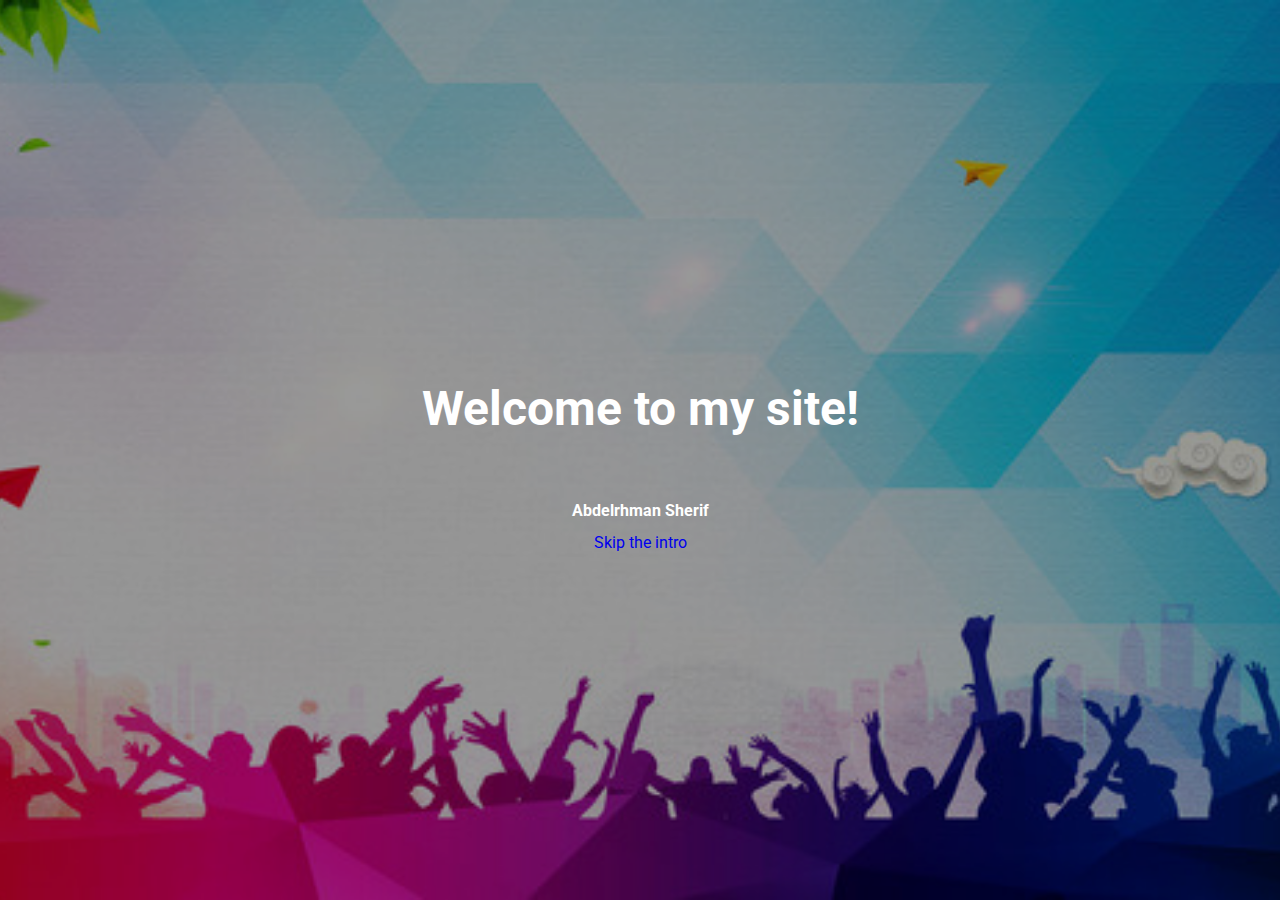
<file: index.html>
<!DOCTYPE html>
<html lang="en">

<head>
  <meta charset="UTF-8" />
  <meta name="viewport" content="width=device-width, initial-scale=1.0" />
  <meta http-equiv="refresh" content="5;url=./home.html" />
  <!-- local stylesheet -->
  <link rel="stylesheet" href="style.css" />
  <!-- Google fonts -->
  <link rel="preconnect" href="https://fonts.googleapis.com" />
  <link rel="preconnect" href="https://fonts.gstatic.com" crossorigin />
  <link href="https://fonts.googleapis.com/css2?family=Roboto:wght@300;400;700&display=swap" rel="stylesheet" />
  <title>Assignment 01 - Abdelrhman Sherif</title>
</head>

<body>
  <!-- 2-	Create welcome page and name it (welcome.html) that contains a welcome statement and your name in new line, and welcome image on the center of the page.
a.	Change the font and color of the welcome statement.
b.	Change the background color of the page.
c.	Make the page after 5 seconds; redirect the user to another page named (Home.htm).
d.	Make (skip Intro) link on the center bottom of the page that skips welcome page, and opens (Home.html) page in the same browser window.
 -->
  <main class="main">
    <img src="./assets/welcome image.jpg" class="main-bg" />
    <div class="overlay"></div>
    <h1>Welcome to my site!</h1>
    <br />
    <h2>Abdelrhman Sherif</h2>
    <a href="./home.html" class="skip-link">Skip the intro</a>
  </main>
</body>

</html>
</file>
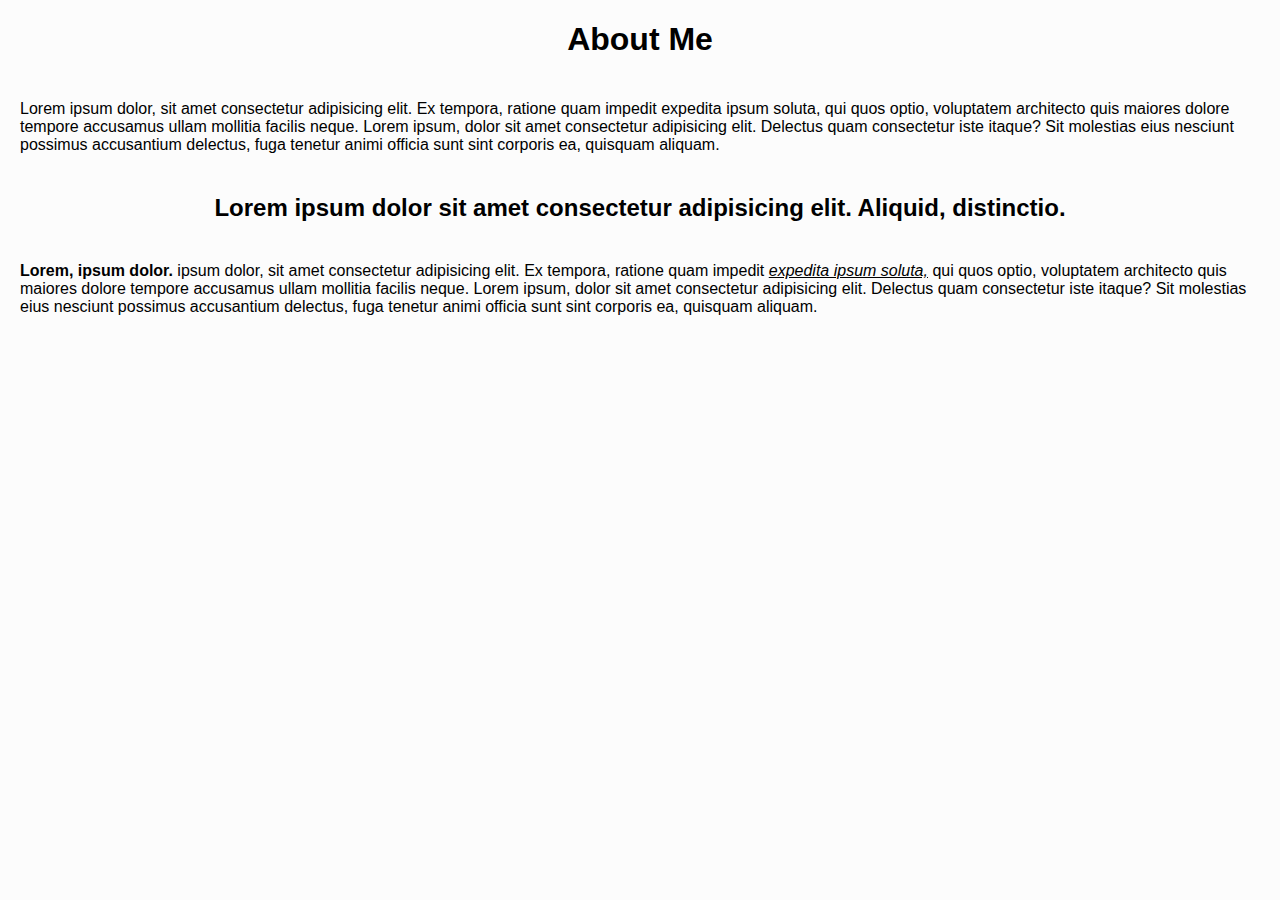
<file: about.html>
<!DOCTYPE html>
<html lang="en">

<head>
    <meta charset="UTF-8">
    <meta name="viewport" content="width=device-width, initial-scale=1.0">
    <link rel="stylesheet" href="style.css" />
    <title>About Page</title>
</head>

<body>
    <h1 style="text-align: center;">About Me</h1>
    <p style="padding: 20px;">Lorem ipsum dolor, sit amet consectetur adipisicing elit. Ex tempora, ratione quam impedit
        expedita ipsum soluta,
        qui quos optio, voluptatem architecto quis maiores dolore tempore accusamus ullam mollitia facilis neque. Lorem
        ipsum, dolor sit amet consectetur adipisicing elit. Delectus quam consectetur iste itaque? Sit molestias eius
        nesciunt possimus accusantium delectus, fuga tenetur animi officia sunt sint corporis ea, quisquam aliquam.
    </p>
    <h2 style="text-align: center;">Lorem ipsum dolor sit amet consectetur adipisicing elit. Aliquid, distinctio.</h2>
    <p style="padding: 20px;"><strong>Lorem, ipsum dolor.</strong> ipsum dolor, sit amet consectetur adipisicing elit.
        Ex tempora,
        ratione quam impedit
        <em style="text-decoration: underline;">expedita ipsum soluta,</em>
        qui quos optio, voluptatem architecto quis maiores dolore tempore accusamus ullam mollitia facilis neque.
        Lorem
        ipsum, dolor sit amet consectetur adipisicing elit. Delectus quam consectetur iste itaque? Sit molestias
        eius
        nesciunt possimus accusantium delectus, fuga tenetur animi officia sunt sint corporis ea, quisquam aliquam.
    </p>
</body>

</html>
</file>
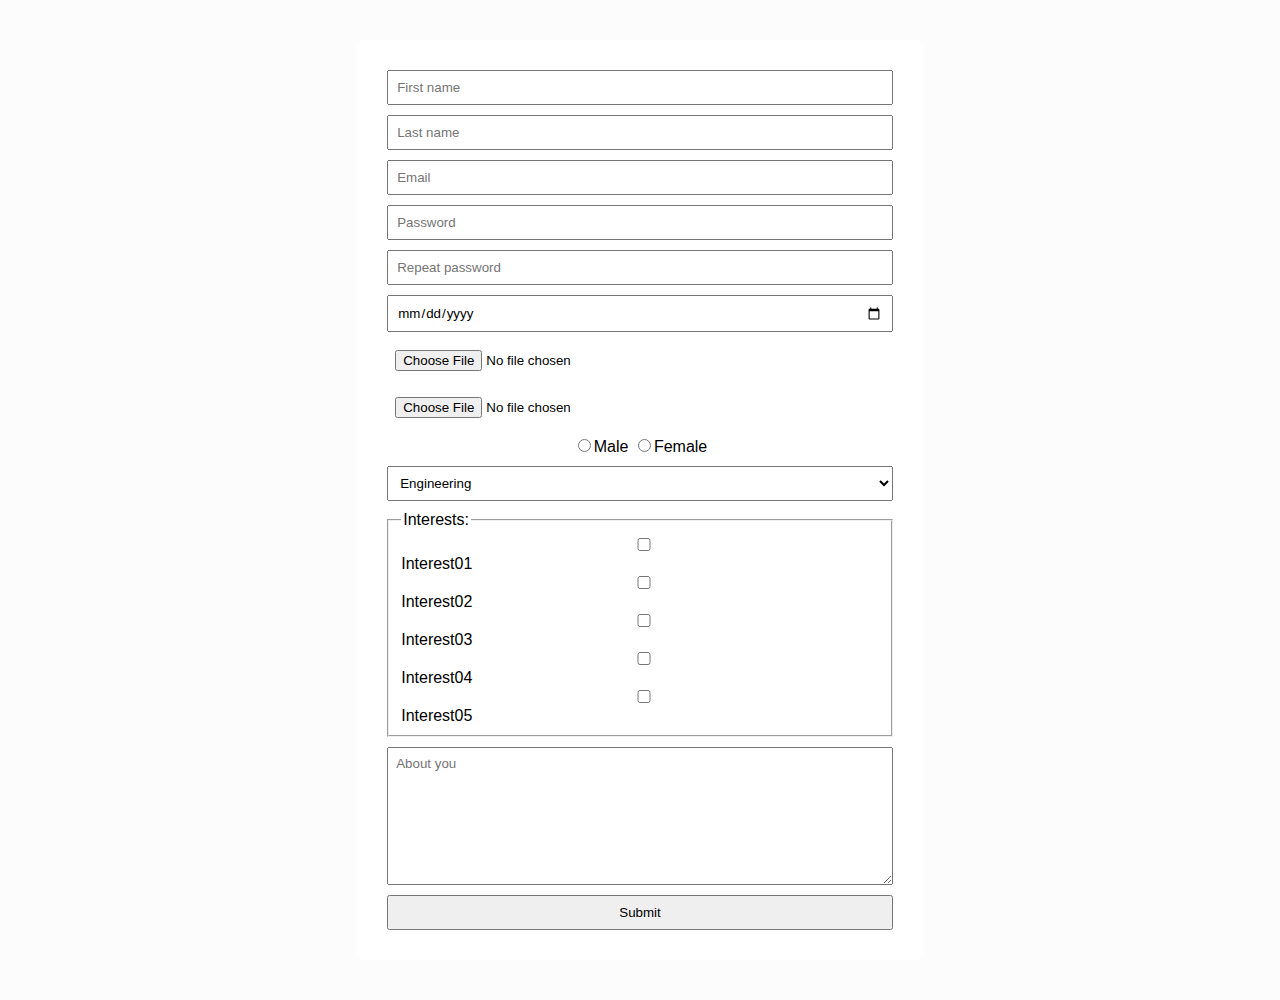
<file: contactForm.html>
<!DOCTYPE html>
<html lang="en">

<head>
    <meta charset="UTF-8">
    <meta name="viewport" content="width=device-width, initial-scale=1.0">
    <link rel="stylesheet" href="style.css" />
    <title>Contact</title>
</head>

<body>
    <main
        style="display: flex; align-items: center; justify-content: center; min-height: 100vh; padding-top: 40px; padding-bottom: 40px;">
        <form method="get" action="./ThankYou.html"
            style="display: flex; align-items: center; flex-direction: column; gap: 10px; padding: 30px; border-radius: 5px; background-color: white;">
            <style>
                input,
                select,
                button,
                textarea {
                    width: 100%;
                    padding: 8px;
                }
            </style>
            <input type="hidden" />
            <input type="text" required placeholder="First name" />
            <input type="text" required placeholder="Last name" />
            <input type="email" required placeholder="Email" />
            <input type="password" placeholder="Password" />
            <input type="password" placeholder="Repeat password" />
            <input type="date" placeholder="Birthday" />
            <input type="file" placeholder="User Picture" />
            <input type="file" placeholder="User Picture" />
            <div>
                <input type="radio" id="male" style="width: auto;" /><label for="male">Male</label>
                <input type="radio" id="female" style="width: auto;" /><label for="female">Female</label>
            </div>
            <select name="faculty" id="faculty">
                <option value="Engineering">Engineering</option>
                <option value="Medicine">Medicine</option>
                <option value="option3">option3</option>
                <option value="option4">option4</option>
            </select>
            <fieldset style="width: 100%;">
                <legend>Interests:</legend>
                <input type="checkbox" name="Interest01" id="Interest01"><label for="Interest01">Interest01</label>
                <input type="checkbox" name="Interest02" id="Interest02"><label for="Interest02">Interest02</label>
                <input type="checkbox" name="Interest03" id="Interest03"><label for="Interest03">Interest03</label>
                <input type="checkbox" name="Interest04" id="Interest04"><label for="Interest04">Interest04</label>
                <input type="checkbox" name="Interest05" id="Interest05"><label for="Interest05">Interest05</label>
            </fieldset>
            <textarea cols="5" rows="8" placeholder="About you"></textarea>
            <button type="submit">Submit</button>
        </form>
    </main>
</body>

</html>
</file>
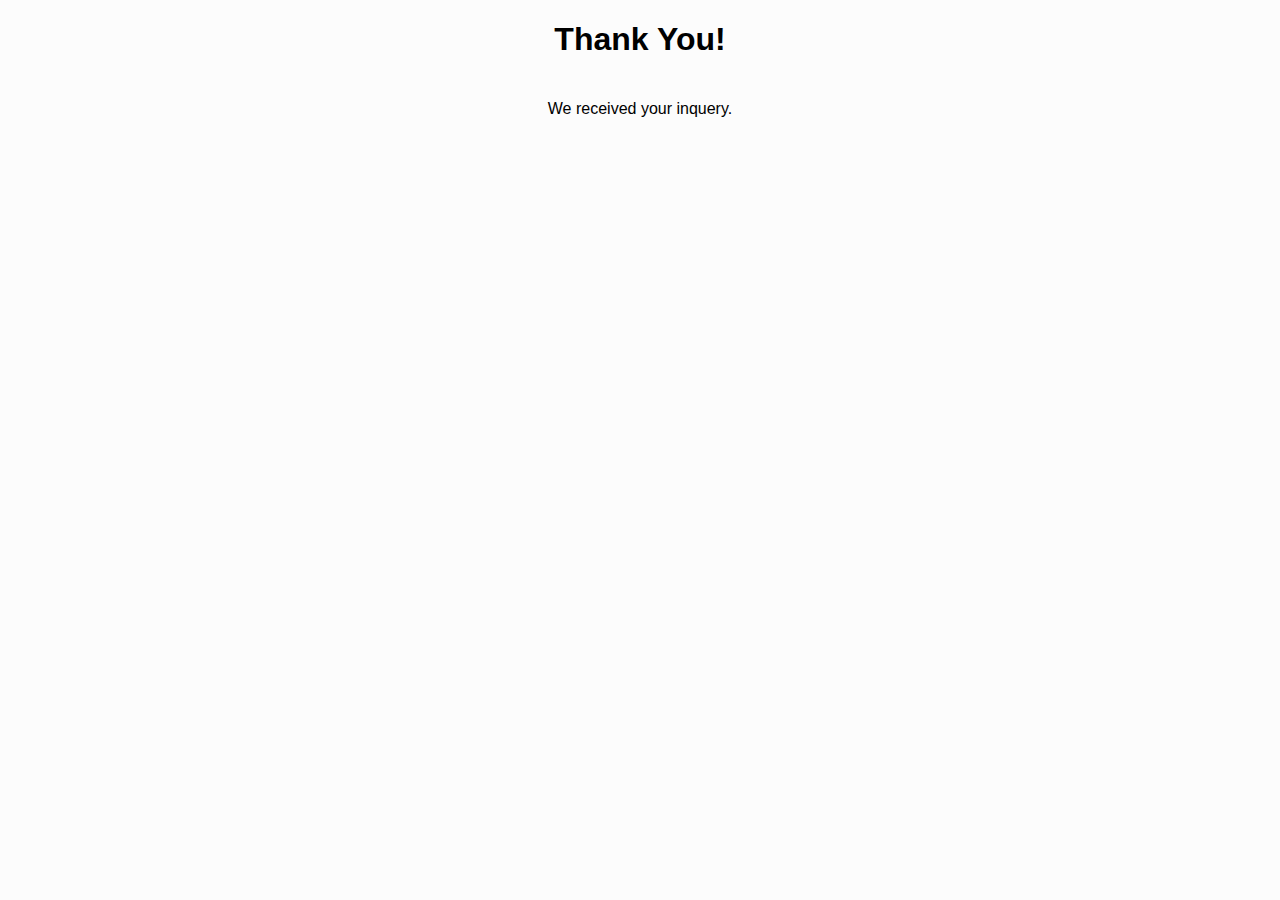
<file: ThankYou.html>
<!DOCTYPE html>
<html lang="en">

<head>
    <meta charset="UTF-8">
    <meta name="viewport" content="width=device-width, initial-scale=1.0">
    <link rel="stylesheet" href="style.css" />
    <title>About Page</title>
</head>

<body>
    <h1 style="text-align: center;">Thank You!</h1>
    <p style="padding: 20px; text-align: center;">We received your inquery.</p>
</body>

</html>
</file>
<file: style.css>
* {
  box-sizing: border-box;
  font-family: "Roboto", sans-serif;
}
html {
  scroll-behavior: smooth;
}
body {
  margin: 0;
  padding: 0;
  background-color: #fcfcfc;
  font-family: "Roboto", sans-serif;
}
.main {
  margin: 0;
  padding: 0;
  position: relative;
  width: 100%;
  min-height: 100vh;
  display: flex;
  flex-direction: column;
  align-items: center;
  justify-content: center;
}
.main .main-bg {
  position: absolute;
  width: 100%;
  height: 100%;
  object-fit: cover;
  z-index: -2;
}
.main .overlay {
  position: absolute;
  width: 100%;
  height: 100%;
  background-color: rgba(0, 0, 0, 0.4);
  z-index: -1;
}
.main h1 {
  font-size: 3rem;
  color: #fff;
}
.main h2 {
  font-size: 1rem;
  color: #fff;
}
.skip-link {
  text-decoration: none;
}
.info {
  display: flex;
  justify-content: space-between;
  padding: 3rem;
}
</file>
